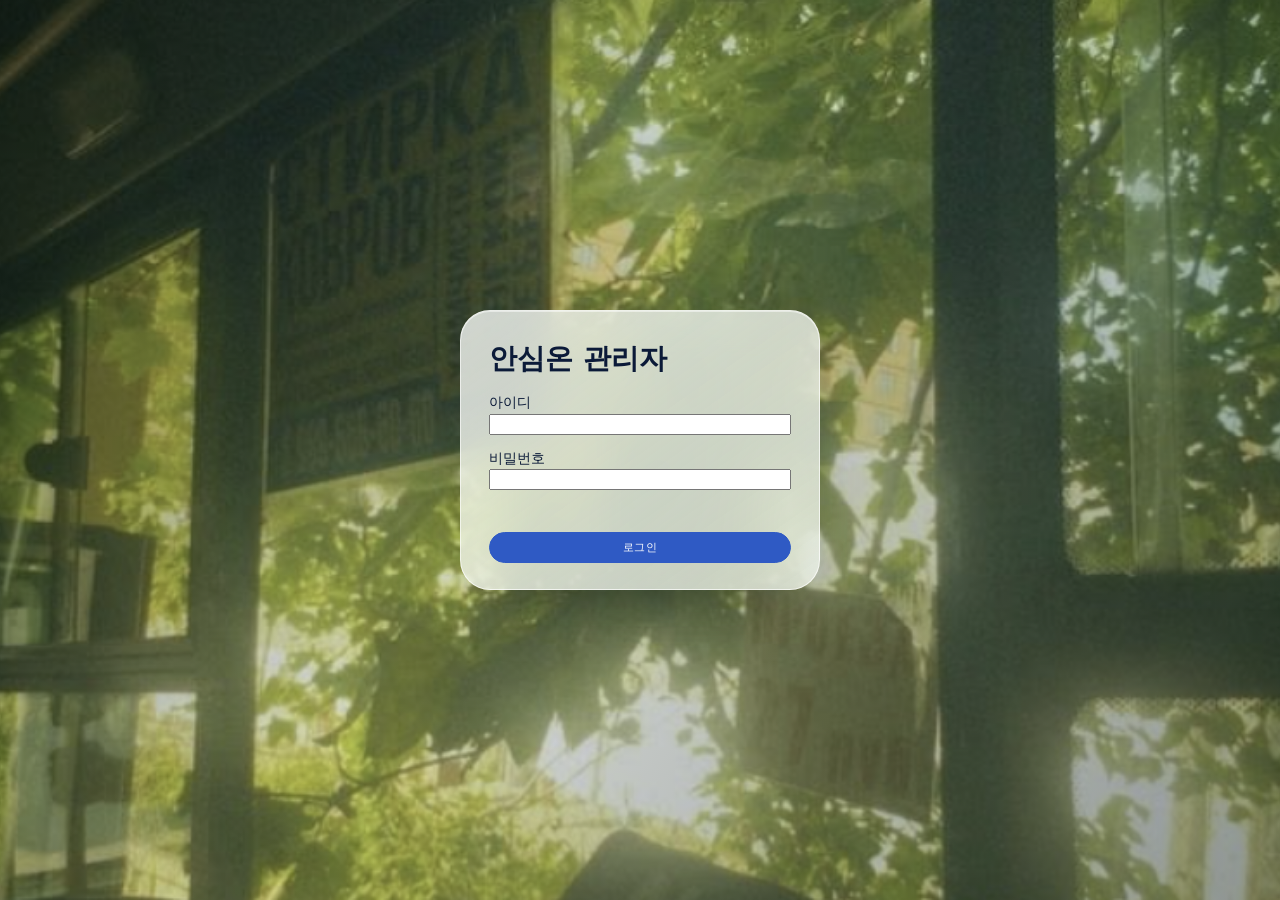
<file: ansimon_front_end/login.html>
<!doctype html>
<html lang="ko">
<head>
  <meta charset="utf-8" />
  <meta name="viewport" content="width=device-width, initial-scale=1" />
  <title>안심온 · 관리자 로그인</title>
  <link rel="stylesheet" href="./assets/theme.css" />
  <style>
    .login-wrap { min-height: 100vh; display: grid; place-items: center; padding: 16px; }
    .login-card { width: 100%; max-width: 360px; display: grid; gap: 12px; }
    .login-card input { width: 100%; }
    .login-error { min-height: 1.2em; color: var(--danger, #c0392b); font-size: 14px; }
  </style>
</head>
<body>
  <main class="login-wrap">
    <form class="card login-card" id="login-form" novalidate>
      <h1>안심온 관리자</h1>
      <label>아이디 <input id="login-id" name="loginId" autocomplete="username" required maxlength="50" /></label>
      <label>비밀번호 <input id="password" name="password" type="password" autocomplete="current-password" required maxlength="128" /></label>
      <p class="login-error" id="login-error" role="alert"></p>
      <button class="pill-btn solid" type="submit" id="login-submit">로그인</button>
    </form>
  </main>
  <div id="toast"></div>
<script src="./assets/config.js"></script>
<script src="./assets/api.js"></script>
<script>
  clearToken();   // 만료된 토큰이 로그인 요청에 붙어 401 이 나는 것을 막는다

  function safeNext() {
    const next = new URLSearchParams(location.search).get("next") || "";
    const ok = /^[a-z0-9-]+\.html(\?[^#]*)?$/i.test(next) && !/^login\.html/i.test(next);
    return ok ? next : "index.html" + apiParam("?");
  }

  $("#login-form").addEventListener("submit", async (event) => {
    event.preventDefault();
    const loginId = $("#login-id").value.trim();
    const password = $("#password").value;
    if (!loginId || !password) { $("#login-error").textContent = "아이디와 비밀번호를 입력하세요."; return; }
    $("#login-submit").disabled = true;
    $("#login-error").textContent = "";
    try {
      const data = await api.post("/api/v1/auth/login", { loginId, password });
      if (!data || !data.accessToken) throw new Error("토큰을 받지 못했습니다.");
      setToken(data.accessToken);
      location.href = safeNext();
    } catch (err) {
      $("#login-error").textContent = err.code === "AUTH_INVALID_CREDENTIALS"
        ? "아이디 또는 비밀번호가 올바르지 않습니다."
        : err.code === "AUTH_TOO_MANY_ATTEMPTS"
          ? "로그인 실패가 많아 잠시 막혔습니다. 최대 15분 뒤 다시 시도하세요."
          : `로그인할 수 없습니다 (${err.message}).`;
    } finally {
      $("#login-submit").disabled = false;
    }
  });
</script>
</body>
</html>
</file>
<file: ansimon_front_end/assets/theme.css>
/* ═══════════════════════════════════════════════════════════════
   안심온 — 공통 테마 (index.html 디자인을 그대로 추출·공유)
   대시보드/노인 관리/노인 상세 페이지가 함께 사용합니다.
   ═══════════════════════════════════════════════════════════════ */
:root{
  --ice:#EEF3FA;
  --paper:#FFFFFF;
  --deep:#0B1A38;
  --navy:#2F5AC4;
  --navy-ink:#1B3A86;
  --navy-100:#E3EAFA;
  --navy-200:#C6D5F4;
  --navy-300:#9BB4E8;
  --teal:#12907B;
  --teal-dk:#17A088;
  --heat:#D2701F;
  --heat-hi:#B62318;
  --heat-dk:#D07F31;

  --ink-1:#0B1A38;
  --ink-2:#41537A;
  --ink-3:#71809E;
  --ink-4:#9AA6BE;
  --rule:rgba(36,67,62,.16);
  --rule-2:rgba(36,67,62,.09);

  --glass-light:rgba(245,250,247,.70);
  --glass-nav:rgba(250,253,251,.74);
  --glass-dark:rgba(8,24,42,.78);
  --glass-edge:rgba(255,255,255,.66);
  --glass-edge-dark:rgba(255,255,255,.18);

  --kr:"S-Core Dream",-apple-system,BlinkMacSystemFont,"Apple SD Gothic Neo",
       "Malgun Gothic",system-ui,sans-serif;
  --mono:"DM Mono","SFMono-Regular",ui-monospace,Menlo,Consolas,monospace;

  --r-xl:30px; --r-lg:22px; --r-md:14px; --r-sm:9px;
  --lift:0 1px 1px rgba(7,24,20,.08), 0 18px 46px -22px rgba(5,20,15,.45);
  --glass-lift:0 24px 70px -34px rgba(4,19,14,.58), inset 0 1px 0 rgba(255,255,255,.48);
}
*,*::before,*::after{box-sizing:border-box}
html,body{margin:0;padding:0}
body{
  font-family:var(--kr); font-weight:400; font-size:14px; line-height:1.55;
  color:var(--ink-1); -webkit-font-smoothing:antialiased;
  min-height:100vh;background-color:#506550;
  background-image:
    linear-gradient(125deg,rgba(4,17,13,.48),rgba(24,47,29,.14) 46%,rgba(5,20,16,.42)),
    url("../background.png");
  background-position:center;background-size:cover;background-repeat:no-repeat;
  background-attachment:fixed;
}
h1,h2,h3,p,figure,dl,dd{margin:0}
ul{margin:0;padding:0;list-style:none}
button{font:inherit;color:inherit;background:none;border:0;cursor:pointer}
a{color:inherit;text-decoration:none}
:focus-visible{outline:2px solid var(--navy);outline-offset:3px;border-radius:4px}

/* 유틸 타입 — 데이터와 라벨만 mono 를 입는다 */
.mono{font-family:var(--mono);font-feature-settings:"tnum" 1}
.eyebrow{
  font-family:var(--mono);font-size:10.5px;font-weight:400;letter-spacing:.16em;
  text-transform:uppercase;color:var(--ink-3);
}
.shell{max-width:1520px;margin:0 auto;padding:20px 26px 44px}

/* ─── 네비게이션: 떠 있는 알약 ─── */
.nav{display:flex;align-items:center;gap:14px;margin-bottom:26px}
.logo{
  display:flex;align-items:center;gap:9px;background:var(--paper);
  border-radius:999px;padding:9px 20px 9px 11px;box-shadow:var(--lift);
}
.logo .m{
  width:42px;height:42px;border-radius:50%;background:#EAF9FF;color:#fff;
  display:block;flex:none;position:relative;overflow:hidden;
  border:1px solid rgba(74,186,232,.42);box-shadow:inset 0 0 0 2px rgba(255,255,255,.62);
}
.logo .m img{position:absolute;width:98px;max-width:none;left:-12px;top:-13px}
.logo b{font-weight:600;font-size:15px;letter-spacing:-.01em}
.tabs{
  display:flex;gap:2px;background:var(--paper);border-radius:999px;padding:5px;
  box-shadow:var(--lift);margin:0 auto;
}
.tabs button,.tabs a{
  padding:8px 20px;border-radius:999px;font-size:13.5px;font-weight:400;
  color:var(--ink-2);transition:background .18s,color .18s;display:inline-block;
}
.tabs button:hover,.tabs a:hover{background:var(--navy-100);color:var(--navy-ink)}
.tabs button[aria-current="page"],.tabs a[aria-current="page"]{background:var(--navy);color:#fff;font-weight:500}
.nav-end{display:flex;align-items:center;gap:9px}
.round{
  width:40px;height:40px;border-radius:999px;background:var(--paper);
  display:grid;place-items:center;color:var(--ink-2);box-shadow:var(--lift);
  position:relative;transition:color .18s;
}
.round:hover{color:var(--navy)}
.round.alert::after{
  content:"";position:absolute;top:9px;right:10px;width:7px;height:7px;border-radius:50%;
  background:var(--heat-hi);border:2px solid var(--paper);
}
.who{
  display:flex;align-items:center;gap:10px;background:var(--glass-nav);border-radius:999px;
  padding:5px 18px 5px 5px;box-shadow:var(--lift);
}
.who .av{
  width:30px;height:30px;border-radius:999px;background:var(--navy-100);color:var(--navy-ink);
  display:grid;place-items:center;font-size:11.5px;font-weight:600;flex:none;
}
.who b{font-size:13px;font-weight:500;display:block;line-height:1.25}
.who span{font-family:var(--mono);font-size:10px;color:var(--ink-3);letter-spacing:.04em}
.logo,.tabs,.round,.who{
  background:var(--glass-nav);border:1px solid var(--glass-edge);
  -webkit-backdrop-filter:blur(18px) saturate(135%);
  backdrop-filter:blur(18px) saturate(135%);
}

/* ─── 히어로 ─── */
.hero{
  background:rgba(245,250,247,.70);
  background-image:linear-gradient(145deg,rgba(255,255,255,.34),rgba(221,239,226,.08));
  border:1px solid var(--glass-edge);border-radius:var(--r-xl);padding:34px 38px 26px;
  box-shadow:var(--glass-lift);margin-bottom:16px;
  -webkit-backdrop-filter:blur(22px) saturate(135%);
  backdrop-filter:blur(22px) saturate(135%);
}
.hero-top{display:flex;align-items:flex-end;gap:40px;flex-wrap:wrap;margin-bottom:30px}
.hero-say{flex:1;min-width:340px}
.hero h1{
  font-size:clamp(30px,3.3vw,44px);font-weight:600;letter-spacing:-.045em;
  line-height:1.14;margin:14px 0 12px;
}
.hero h1 em{font-style:normal;color:var(--heat-hi);font-weight:700}
.hero .thesis{font-size:15px;color:var(--ink-2);font-weight:300;letter-spacing:-.01em}
.hero .thesis b{font-weight:600;color:var(--ink-1)}

/* 큰 숫자 — 극세 웨이트, 라벨은 아주 작게. 대비가 전부다. */
.figs{display:flex;gap:42px;flex-wrap:wrap}
.fig .eyebrow{display:block;margin-bottom:2px}
.fig b{
  display:block;font-size:66px;font-weight:100;line-height:.92;letter-spacing:-.05em;
  color:var(--deep);font-variant-numeric:tabular-nums;
}
.fig b i{font-style:normal;font-size:17px;font-weight:300;margin-left:5px;color:var(--ink-3)}
.fig.hot b{color:var(--heat-hi);font-weight:200}

/* ─── 시그니처: 오늘의 열 띠 ─── */
.ribbon-head{display:flex;align-items:baseline;gap:8px 14px;margin-bottom:10px;flex-wrap:wrap}
.ribbon-head h2{font-size:13px;font-weight:500;letter-spacing:-.01em;white-space:nowrap}
.ribbon-head .note{font-family:var(--mono);font-size:11px;color:var(--ink-3);margin-left:auto;white-space:nowrap}
.ribbon{position:relative}
.ribbon svg{display:block;width:100%;height:auto;overflow:visible}
.ribbon .bar{transition:opacity .16s}
.ribbon.hovering .bar{opacity:.42}
.ribbon.hovering .bar.on{opacity:1}

.tip{
  position:absolute;pointer-events:none;opacity:0;transform:translate(-50%,-124%);
  background:var(--deep);color:#fff;border-radius:10px;padding:9px 13px;z-index:9;
  font-size:12.5px;line-height:1.4;white-space:nowrap;transition:opacity .12s;
  box-shadow:0 16px 34px -14px rgba(11,26,56,.7);
}
.tip b{font-family:var(--mono);font-weight:500;font-size:13.5px;display:block}
.tip s{display:block;text-decoration:none;color:#9FB6E4;font-size:11px;margin-top:2px}

/* ─── 그리드 ─── */
.grid{display:grid;grid-template-columns:repeat(12,1fr);gap:16px}
.c12{grid-column:span 12}
.c7{grid-column:span 7}.c5{grid-column:span 5}
.c8{grid-column:span 8}.c4{grid-column:span 4}
.c6{grid-column:span 6}
.card{
  background:rgba(245,250,247,.70);
  background-image:linear-gradient(145deg,rgba(255,255,255,.30),rgba(221,239,226,.06));
  border:1px solid var(--glass-edge);border-radius:var(--r-xl);padding:26px 28px;
  box-shadow:var(--glass-lift);display:flex;flex-direction:column;
  -webkit-backdrop-filter:blur(22px) saturate(135%);
  backdrop-filter:blur(22px) saturate(135%);
}
.card.dark{
  background:rgba(8,24,42,.78);color:#fff;border-color:var(--glass-edge-dark);
  box-shadow:0 26px 74px -34px rgba(0,8,12,.78),inset 0 1px 0 rgba(255,255,255,.11);
  -webkit-backdrop-filter:blur(24px) saturate(125%);
  backdrop-filter:blur(24px) saturate(125%);
}
.head{display:flex;align-items:flex-start;gap:14px;margin-bottom:20px}
.head h2{font-size:19px;font-weight:600;letter-spacing:-.03em}
.head p{font-size:12.5px;color:var(--ink-3);font-weight:300;margin-top:4px}
.card.dark .head p{color:#8CA2CC}
.head .end{margin-left:auto;display:flex;gap:7px;align-items:center}
.pill-btn{
  font-family:var(--mono);font-size:11px;letter-spacing:.04em;color:var(--ink-2);
  border:1px solid var(--rule);border-radius:999px;padding:6px 13px;transition:all .16s;
  white-space:nowrap;
}
.pill-btn:hover{border-color:var(--navy-200);color:var(--navy-ink);background:var(--navy-100)}
.pill-btn.solid{background:var(--navy);border-color:var(--navy);color:#fff}
.pill-btn.solid:hover{background:var(--navy-ink);border-color:var(--navy-ink);color:#fff}
.pill-btn.danger{color:var(--heat-hi);border-color:#EBC6BA}
.pill-btn.danger:hover{background:#FBE7E3;border-color:#F0AFA0;color:var(--heat-hi)}
.pill-btn:disabled{opacity:.48;cursor:wait}

/* ─── 1차 대시보드: 어르신 목록 ─── */
.elder-list{display:grid;gap:2px}
.elder-row{
  display:grid;grid-template-columns:minmax(0,1fr) auto;align-items:center;gap:12px;
  padding:13px 4px;border-top:1px solid var(--rule-2);border-radius:var(--r-md);
  transition:background .16s,transform .16s;
}
.elder-row:first-child{border-top:0;padding-top:4px}
.elder-row:hover{background:rgba(255,255,255,.26)}
.elder-open{
  display:grid;grid-template-columns:48px minmax(0,1fr);gap:13px;align-items:center;
  min-width:0;text-align:left;border-radius:12px;padding:4px;
}
.elder-av{
  width:48px;height:48px;border-radius:16px;display:grid;place-items:center;
  background:linear-gradient(145deg,#E7F7FF,#BDEEFF);border:1px solid rgba(47,90,196,.12);
  color:var(--navy-ink);font-weight:700;font-size:14px;box-shadow:inset 0 1px 0 #fff;flex:none;
}
.elder-copy{display:block;min-width:0;overflow:hidden}
.elder-title{display:flex;align-items:center;gap:8px;min-width:0;flex-wrap:wrap}
.elder-title b{font-size:15px;font-weight:600;letter-spacing:-.02em;white-space:nowrap}
.elder-title span{font-family:var(--mono);font-size:10px;color:var(--ink-4)}
.risk-chip{
  font-family:var(--mono)!important;font-size:9.5px!important;letter-spacing:.05em;
  padding:3px 7px;border-radius:999px;background:var(--navy-100);color:var(--navy-ink)!important;
}
.risk-chip.critical{background:#FBE7E3;color:var(--heat-hi)!important}
.risk-chip.high{background:#FCEEDC;color:#A65B18!important}
.risk-chip.consented{background:#E1F3EC;color:var(--teal-dk)!important}
.risk-chip.withdrawn{background:#FBE7E3;color:var(--heat-hi)!important}
.risk-chip.not_consented{background:var(--navy-100);color:var(--ink-3)!important}
.elder-meta{font-family:var(--mono);font-size:10.5px;color:var(--ink-3);margin-top:4px}
.elder-summary{display:block;max-width:100%;font-size:12.5px;color:var(--ink-2);font-weight:300;margin-top:5px;white-space:nowrap;overflow:hidden;text-overflow:ellipsis}
.call-one{
  width:42px;height:42px;border-radius:50%;display:grid;place-items:center;flex:none;
  color:var(--navy);background:rgba(255,255,255,.48);border:1px solid var(--navy-200);
  transition:transform .16s,background .16s,color .16s;box-shadow:0 8px 24px -16px rgba(11,26,56,.7);
}
.call-one:hover{transform:translateY(-2px);background:var(--navy);color:#fff}
.call-one.called{color:var(--heat);border-color:#E9CBA9;background:rgba(255,247,236,.62)}
.call-one.is-calling{color:#fff;background:var(--teal);border-color:var(--teal)}
.pill-btn:disabled,.call-one:disabled{opacity:.48;cursor:wait;transform:none}
.row-actions{display:flex;gap:6px;flex:none}
.icon-btn{
  width:36px;height:36px;border-radius:50%;display:grid;place-items:center;flex:none;
  color:var(--ink-2);background:rgba(255,255,255,.48);border:1px solid var(--rule);
  transition:transform .16s,background .16s,color .16s;
}
.icon-btn:hover{transform:translateY(-2px);background:var(--navy-100);color:var(--navy-ink)}
.icon-btn.danger:hover{background:#FBE7E3;color:var(--heat-hi);border-color:#F0AFA0}

/* ─── 어두운 카드: 42통 점 격자 ─── */
.dark-fig{display:flex;align-items:flex-end;gap:26px;margin-bottom:24px}
.dark-fig b{
  font-size:76px;font-weight:100;line-height:.86;letter-spacing:-.055em;color:#fff;
  font-variant-numeric:tabular-nums;
}
.dark-fig .side{padding-bottom:8px}
.dark-fig .side .eyebrow{color:#7E95C2;display:block}
.dark-fig .side em{
  font-style:normal;font-family:var(--mono);font-size:14px;color:#C8D6F0;display:block;margin-top:3px;
}
.dots{display:grid;grid-template-columns:repeat(9,1fr);gap:13px;
      flex:1;align-content:center;margin-bottom:20px}
.dot{width:100%;aspect-ratio:1;border-radius:50%;transition:transform .14s,box-shadow .14s;cursor:default}
.dot:hover{transform:scale(1.42)}
.dot.done{background:var(--teal-dk)}
.dot.act {background:var(--heat-dk)}
.dot.none{background:transparent;box-shadow:inset 0 0 0 2px #47608F}
.dot.fail{background:#22355C}
.next{
  margin-top:auto;padding:16px 0 14px;border-top:1px solid #1C2E52;
  display:flex;align-items:baseline;gap:12px;
}
.next .t{font-family:var(--mono);font-size:22px;font-weight:300;color:#fff;letter-spacing:-.02em}
.next .d{font-size:12.5px;color:#93A9D2;font-weight:300}
.next .d b{color:#C8D6F0;font-weight:400}
.dkey{display:flex;flex-wrap:wrap;gap:7px 18px;padding-top:14px;border-top:1px solid #1C2E52}
.dkey li{
  display:flex;align-items:center;gap:8px;font-family:var(--mono);font-size:11px;color:#93A9D2;
}
.dkey i{width:9px;height:9px;border-radius:50%;flex:none;font-style:normal}
.dkey b{color:#fff;font-weight:500;margin-left:2px}

/* ─── 발신 진행 ─── */
.flow{display:flex;gap:3px;height:15px;margin:4px 0 18px}
.flow i{display:block;height:100%;border-radius:4px;transition:filter .16s}
.flow i:first-child{border-radius:999px 4px 4px 999px}
.flow i:last-child{border-radius:4px 999px 999px 4px}
.flow i:hover{filter:brightness(1.12)}
.flow-key li{
  display:flex;align-items:center;gap:9px;font-size:12.5px;color:var(--ink-2);
  padding:7px 0;border-top:1px solid var(--rule-2);font-weight:300;
}
.flow-key li:first-child{border-top:0}
.flow-key i{width:8px;height:8px;border-radius:2px;flex:none}
.flow-key b{margin-left:auto;font-family:var(--mono);font-weight:400;color:var(--ink-1);font-size:13px}

/* ─── 표 ─── */
.tw{overflow-x:auto;margin:0 -28px;padding:0 28px}
table{width:100%;border-collapse:collapse;min-width:920px}
thead th{
  font-family:var(--mono);font-size:10px;letter-spacing:.14em;text-transform:uppercase;
  color:var(--ink-4);font-weight:400;text-align:left;padding:0 14px 12px;
  border-bottom:1px solid var(--rule);white-space:nowrap;
}
tbody td{padding:15px 14px;border-bottom:1px solid var(--rule-2);vertical-align:top;font-size:13px}
tbody tr:last-child td{border-bottom:0}
tbody tr{transition:background .14s}
tbody tr:hover{background:rgba(255,255,255,.34)}
.nm b{font-weight:500;font-size:14px;display:block;letter-spacing:-.01em}
.nm span{font-family:var(--mono);font-size:10.5px;color:var(--ink-4);letter-spacing:.04em}
.state{display:inline-flex;align-items:center;gap:7px;font-size:12.5px;font-weight:300}
.state i{width:7px;height:7px;border-radius:50%;flex:none}
/* 답변 — 알약을 겹겹이 쌓지 않는다. 라벨은 작게 죽이고 값만 살린다. */
.ans{display:grid;grid-template-columns:126px 126px;gap:5px 14px}
.ans div{display:flex;gap:7px;align-items:baseline;font-size:12px}
.ans dt{font-family:var(--mono);font-size:10px;letter-spacing:.06em;color:var(--ink-4);
        white-space:nowrap;width:48px;flex:none}
.ans dd{font-weight:400;color:var(--ink-2)}
.ans dd.flag{color:var(--heat-hi);font-weight:500}
.ans dd.warm{color:var(--heat);font-weight:500}
.ans dd.off{color:var(--ink-4);font-weight:300}
.sum{color:var(--ink-2);font-weight:300;line-height:1.55;max-width:38ch;font-size:12.5px}
.sum em{font-style:normal;color:var(--heat-hi);font-weight:500}
.sum s{text-decoration:none;color:var(--ink-3);font-weight:400}
.cf{display:flex;align-items:center;gap:9px}
.cf .tr{width:44px;height:5px;border-radius:3px;background:var(--navy-100);overflow:hidden;flex:none}
.cf .fl{display:block;height:100%;background:var(--navy);border-radius:3px}
.cf span{font-family:var(--mono);font-size:11.5px;color:var(--ink-2)}

/* ─── 쉼터 ─── */
.sh{display:block;padding:14px 0;border-top:1px solid var(--rule-2)}
.sh:first-child{border-top:0}
.sh-top{display:flex;align-items:center;gap:14px}
.sh .body{flex:1;min-width:0}
.sh b{font-size:13.5px;font-weight:400;display:block;letter-spacing:-.01em;
      white-space:nowrap;overflow:hidden;text-overflow:ellipsis}
.sh span{font-family:var(--mono);font-size:10.5px;color:var(--ink-4)}
.sh .w{font-family:var(--mono);font-size:17px;font-weight:300;color:var(--ink-1);white-space:nowrap}
.sh .w i{font-style:normal;font-size:11px;color:var(--ink-4);margin-left:2px}
.sh.shut b,.sh.shut .w{color:var(--ink-4)}
.sh.shut .w{font-size:11px;letter-spacing:.06em}
.sh-people{display:flex;flex-wrap:wrap;gap:6px;margin-top:9px}
.sh-person{
  display:inline-flex;align-items:center;gap:6px;padding:5px 8px;border-radius:999px;
  background:rgba(255,255,255,.42);border:1px solid rgba(255,255,255,.58);
  font-family:var(--kr)!important;font-size:10.5px!important;color:var(--ink-2)!important;
}
.sh-person i{width:6px;height:6px;border-radius:50%;background:var(--teal);font-style:normal}
.sh-person small{font-family:var(--mono);font-size:9.5px;color:var(--ink-3)}

/* ─── 모달 + 알림 ─── */
[hidden]{display:none!important}
body.modal-open{overflow:hidden}
.modal{
  position:fixed;inset:0;z-index:100;display:grid;place-items:center;padding:20px;
  background:rgba(4,17,13,.48);-webkit-backdrop-filter:blur(9px);backdrop-filter:blur(9px);
}
.modal-card{
  width:min(620px,100%);max-height:min(860px,calc(100vh - 40px));overflow:auto;
  padding:26px;border-radius:28px;background:rgba(247,252,249,.92);
  border:1px solid rgba(255,255,255,.78);box-shadow:0 36px 100px -28px rgba(0,12,9,.76);
  -webkit-backdrop-filter:blur(26px) saturate(130%);backdrop-filter:blur(26px) saturate(130%);
}
.modal-card.wide{width:min(760px,100%)}
.modal-head{display:flex;align-items:flex-start;gap:14px}
.modal-head h2{font-size:22px;font-weight:650;letter-spacing:-.03em}
.modal-head p{font-family:var(--mono);font-size:10.5px;color:var(--ink-3);margin-top:4px}
.modal-close{margin-left:auto;width:36px;height:36px;border-radius:50%;display:grid;place-items:center;background:var(--navy-100);color:var(--navy-ink)}
.modal-profile{display:flex;align-items:center;gap:14px;margin:22px 0 18px;padding:15px;border-radius:18px;background:rgba(226,242,235,.64)}
.modal-profile .elder-av{width:56px;height:56px;border-radius:18px}
.modal-profile b{font-size:18px;font-weight:600}
.modal-profile span{display:block;font-family:var(--mono);font-size:10.5px;color:var(--ink-3);margin-top:3px}
.modal-section{padding:17px 0;border-top:1px solid var(--rule)}
.modal-section h3{font-size:12px;font-weight:600;color:var(--ink-2);margin-bottom:8px}
.modal-summary{font-size:15px;line-height:1.75;color:var(--ink-1)}
.modal-summary.important{color:var(--heat-hi);font-weight:500}
.modal-facts{display:grid;grid-template-columns:repeat(2,minmax(0,1fr));gap:8px}
.modal-facts div{padding:10px 12px;border-radius:12px;background:rgba(255,255,255,.48)}
.modal-facts dt{font-family:var(--mono);font-size:9.5px;color:var(--ink-4)}
.modal-facts dd{font-size:12.5px;color:var(--ink-2);margin-top:3px}
.modal-actions{display:flex;justify-content:flex-end;gap:8px;padding-top:18px;flex-wrap:wrap}
.modal-call{display:inline-flex;align-items:center;gap:8px;padding:9px 15px}
.toast{
  position:fixed;left:50%;bottom:24px;z-index:120;transform:translate(-50%,18px);
  max-width:min(520px,calc(100vw - 28px));padding:11px 16px;border-radius:999px;
  background:rgba(8,24,42,.92);color:#fff;font-size:12.5px;box-shadow:0 18px 50px -22px rgba(0,0,0,.8);
  opacity:0;pointer-events:none;transition:opacity .18s,transform .18s;
}
.toast.show{opacity:1;transform:translate(-50%,0)}
.toast.error{background:#7A2016}

/* ─── 폼 (등록/수정, 요약 교정) ─── */
.field{display:block;margin-bottom:14px}
.field label{display:block;font-family:var(--mono);font-size:10.5px;letter-spacing:.08em;
  color:var(--ink-3);text-transform:uppercase;margin-bottom:6px}
.field input,.field select,.field textarea{
  width:100%;font:inherit;font-size:13.5px;color:var(--ink-1);
  border:1px solid var(--rule);border-radius:12px;padding:10px 13px;
  background:rgba(255,255,255,.62);transition:border-color .16s,background .16s;
}
.field input:focus,.field select:focus,.field textarea:focus{
  outline:none;border-color:var(--navy-300);background:#fff;
}
.field textarea{resize:vertical;min-height:76px;line-height:1.55}
.field-row{display:grid;grid-template-columns:1fr 1fr;gap:12px}
.field-hint{font-size:11px;color:var(--ink-4);margin-top:5px}
.form-error{
  background:#FBE7E3;color:var(--heat-hi);border-radius:12px;padding:10px 13px;
  font-size:12.5px;margin-bottom:14px;
}
@media (max-width:520px){.field-row{grid-template-columns:1fr}}

/* ─── 목록 페이지 보조 ─── */
.toolbar{display:flex;align-items:center;gap:10px;flex-wrap:wrap;margin-bottom:18px}
.toolbar .search{flex:1;min-width:200px}
.toolbar .search input{
  width:100%;font:inherit;font-size:13.5px;padding:10px 15px;border-radius:999px;
  border:1px solid var(--rule);background:rgba(255,255,255,.62);
}
.select-pill select{
  font-family:var(--mono);font-size:11.5px;color:var(--ink-2);border:1px solid var(--rule);
  border-radius:999px;padding:8px 13px;background:rgba(255,255,255,.62);
}
.empty-state{padding:40px 10px;text-align:center;color:var(--ink-3);font-size:13px}
.loading-state{padding:40px 10px;text-align:center;color:var(--ink-3);font-size:13px;font-family:var(--mono)}
.pager{display:flex;align-items:center;justify-content:center;gap:10px;margin-top:18px;font-family:var(--mono);font-size:12px;color:var(--ink-2)}
.banner{
  display:flex;align-items:center;gap:10px;padding:10px 16px;border-radius:14px;
  background:rgba(226,242,235,.55);border:1px solid rgba(255,255,255,.6);
  font-size:12px;color:var(--ink-2);margin-bottom:16px;
}
.banner.warn{background:#FCEEDC;color:#7A4A0E}
.badge-soft{
  font-family:var(--mono);font-size:9.5px;letter-spacing:.05em;padding:3px 8px;
  border-radius:999px;background:var(--navy-100);color:var(--navy-ink);
}

/* ─── 푸터 ─── */
.foot{
  display:flex;gap:26px;flex-wrap:wrap;margin-top:26px;padding:0 6px;
  font-family:var(--mono);font-size:10.5px;letter-spacing:.05em;color:rgba(255,255,255,.72);
  text-shadow:0 1px 12px rgba(0,16,11,.72);
}
.foot b{color:#fff;font-weight:400}

/* ─── 로드 시퀀스 ─── */
@keyframes rise{from{transform:scaleY(.02);opacity:0}to{transform:scaleY(1);opacity:1}}
@keyframes drop{from{transform:translateY(-9px);opacity:0}to{transform:translateY(0);opacity:1}}
@keyframes fade{from{opacity:0;transform:translateY(9px)}to{opacity:1;transform:translateY(0)}}
.ribbon .bar{transform-origin:bottom;animation:rise .5s cubic-bezier(.2,.75,.3,1) backwards}
.ribbon .mark{animation:drop .45s cubic-bezier(.2,.8,.3,1) .95s backwards}
.reveal{animation:fade .55s cubic-bezier(.2,.75,.3,1) backwards}
@media (prefers-reduced-motion:reduce){
  *{animation:none!important;transition:none!important}
}

/* ─── 반응형 ─── */
@media (max-width:1180px){
  .c7,.c5,.c8,.c4,.c6{grid-column:span 12}
  .figs{gap:30px}.fig b{font-size:54px}
}
@media (max-width:760px){
  body{background-attachment:scroll}
  .shell{padding:14px 14px 32px}
  .nav{flex-wrap:wrap;gap:9px}
  .tabs{order:3;width:100%;margin:0;overflow-x:auto}
  .tabs button,.tabs a{padding:8px 15px;font-size:12.5px}
  .hero{padding:24px 20px 20px;border-radius:22px}
  .hero-say{min-width:0;flex-basis:100%}
  .figs{display:grid;grid-template-columns:repeat(2,minmax(0,1fr));gap:22px 14px;width:100%}
  .card{padding:22px 18px;border-radius:22px}
  .head{flex-wrap:wrap}
  .head .end{width:100%;margin-left:0;justify-content:flex-end}
  .tw{margin:0 -18px;padding:0 18px}
  .fig b{font-size:44px}
  .elder-row{gap:8px;padding:11px 0}
  .elder-open{grid-template-columns:42px minmax(0,1fr);gap:10px}
  .elder-av{width:42px;height:42px;border-radius:14px}
  .elder-summary{max-width:58vw}
  .modal{padding:10px;align-items:end}
  .modal-card{max-height:calc(100vh - 20px);padding:20px;border-radius:24px}
  .modal-facts{grid-template-columns:1fr}
  .ribbon{overflow-x:auto;-webkit-overflow-scrolling:touch}
  .ribbon svg{min-width:600px}
  .ans{grid-template-columns:1fr 1fr}
  .dots{grid-template-columns:repeat(7,1fr);gap:10px}
}
</file>
